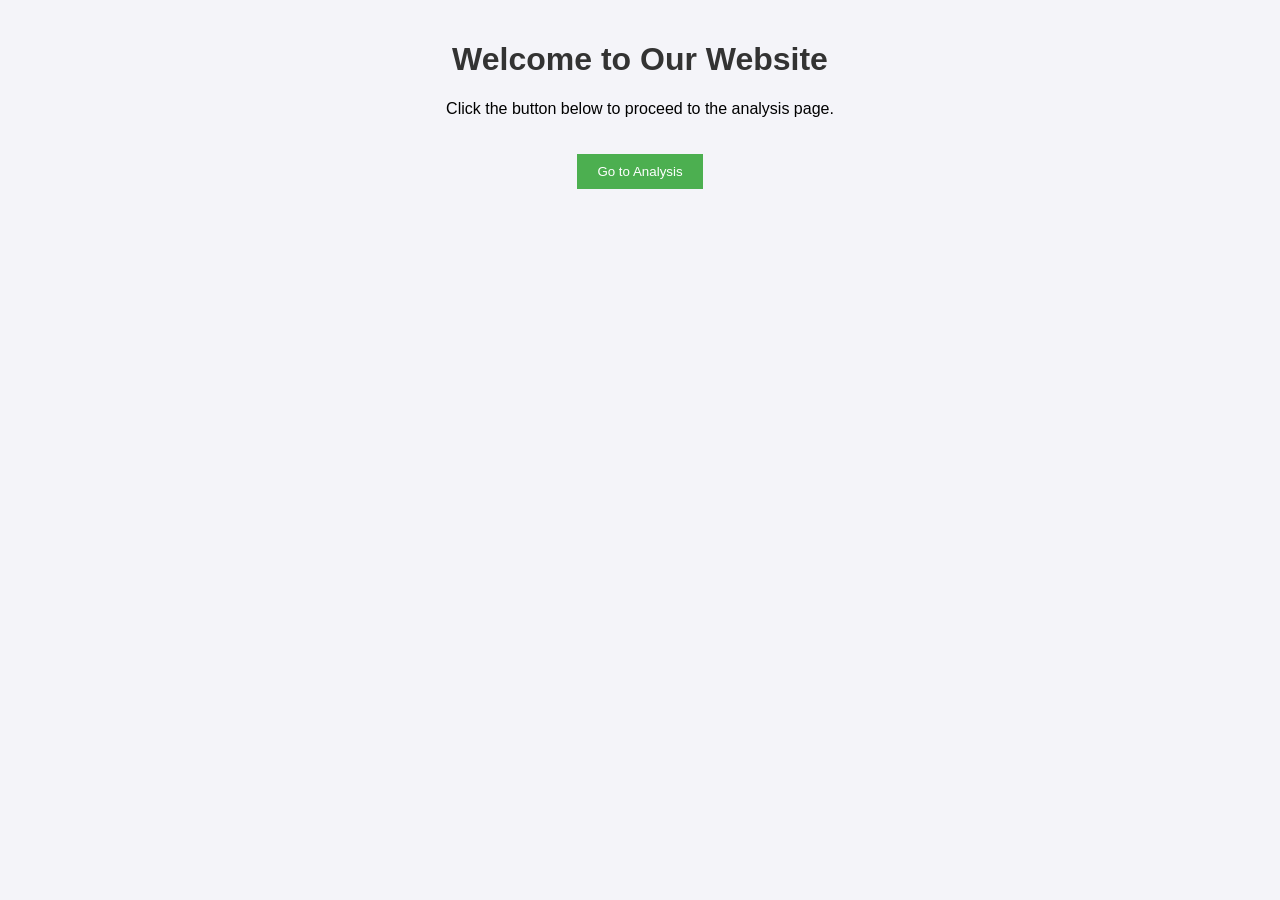
<file: index.html>
<!DOCTYPE html>
<html lang="en">
<head>
    <meta charset="UTF-8">
    <meta name="viewport" content="width=device-width, initial-scale=1.0">
    <title>Welcome to Our Website</title>
    <link rel="stylesheet" href="style.css">
</head>
<body>
    <div class="container">
        <h1>Welcome to Our Website</h1>
        <p>Click the button below to proceed to the analysis page.</p>
        <button onclick="window.location.href='analysis.html';">Go to Analysis</button>
    </div>
</body>
</html>
</file>
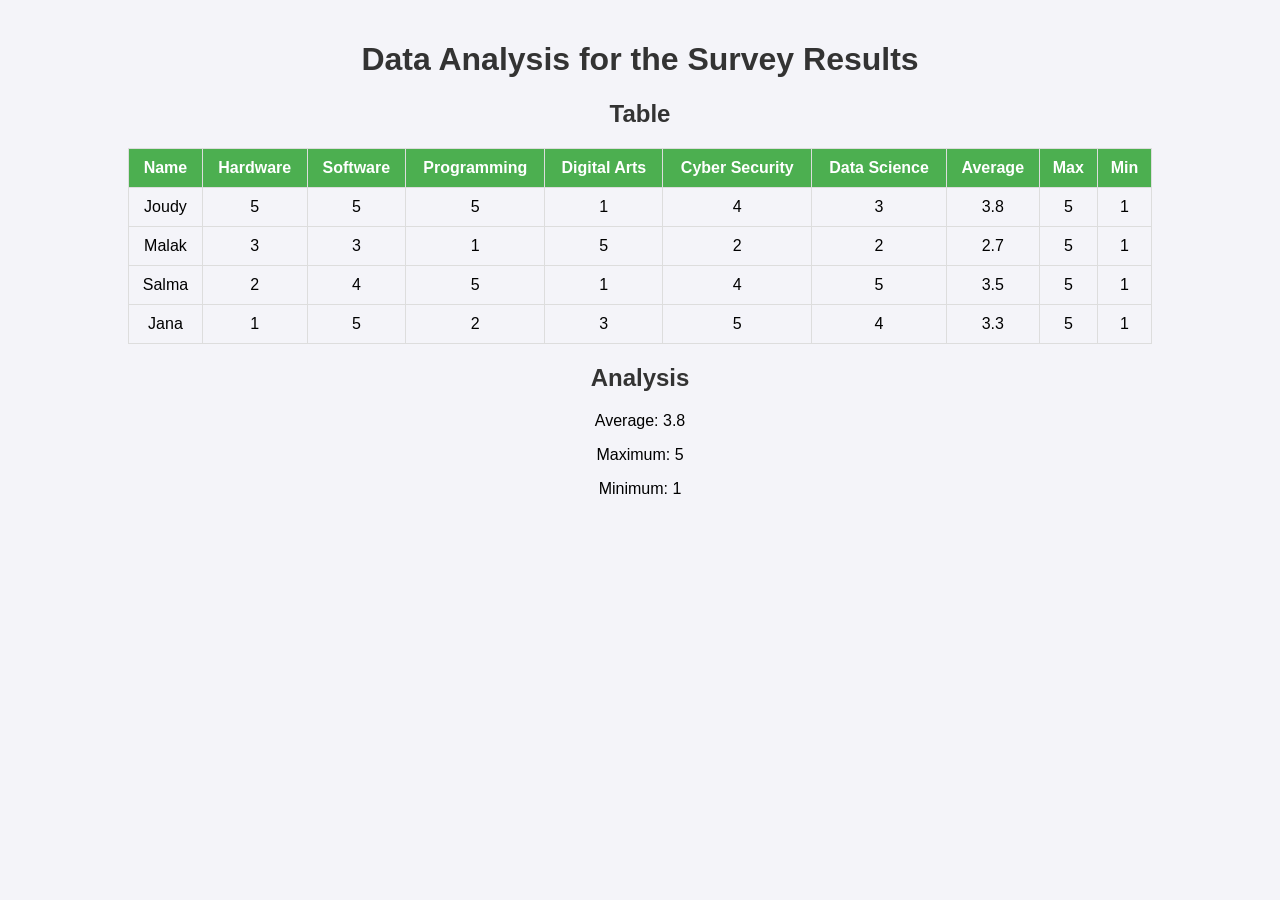
<file: analysis.html>
<!DOCTYPE html>
<html lang="en">
<head>
    <meta charset="UTF-8">
    <meta name="viewport" content="width=device-width, initial-scale=1.0">
    <title>Data Analysis</title>
    <link rel="stylesheet" href="style.css">
</head>
<body>
    <div class="container">
        <h1>Data Analysis for the Survey Results</h1>
        
        <h2>Table</h2>
        <table>
            <tr>
                <th>Name</th>
                <th>Hardware</th>
                <th>Software</th>
                <th>Programming</th>
                <th>Digital Arts</th>
                <th>Cyber Security</th>
                <th>Data Science</th>
                <th>Average</th>
                <th>Max</th>
                <th>Min</th>
            </tr>
            <tr>
                <td>Joudy</td>
                <td>5</td>
                <td>5</td>
                <td>5</td>
                <td>1</td>
                <td>4</td>
                <td>3</td>
                <td>3.8</td>
                <td>5</td>
                <td>1</td>
            </tr>
            <tr>
                <td>Malak</td>
                <td>3</td>
                <td>3</td>
                <td>1</td>
                <td>5</td>
                <td>2</td>
                <td>2</td>
                <td>2.7</td>
                <td>5</td>
                <td>1</td>
            </tr>
            <tr>
                <td>Salma</td>
                <td>2</td>
                <td>4</td>
                <td>5</td>
                <td>1</td>
                <td>4</td>
                <td>5</td>
                <td>3.5</td>
                <td>5</td>
                <td>1</td>
            </tr>
            <tr>
                <td>Jana</td>
                <td>1</td>
                <td>5</td>
                <td>2</td>
                <td>3</td>
                <td>5</td>
                <td>4</td>
                <td>3.3</td>
                <td>5</td>
                <td>1</td>
            </tr>
        </table>

        <h2>Analysis</h2>
        <p>Average: 3.8</p>
        <p>Maximum: 5</p>
        <p>Minimum: 1</p>
    </div>
</body>
</html>
</file>
<file: style.css>
body {
    font-family: Arial, sans-serif;
    background-color: #f4f4f9;
    margin: 0;
    padding: 0;
}

.container {
    width: 80%;
    margin: auto;
    text-align: center;
    padding: 20px;
}

h1, h2 {
    color: #333;
}

table {
    width: 100%;
    border-collapse: collapse;
    margin-top: 20px;
    border: 1px solid #ddd;
}

th, td {
    border: 1px solid #ddd;
    padding: 10px;
    text-align: center;
}

th {
    background-color: #4CAF50;
    color: white;
}

button {
    padding: 10px 20px;
    background-color: #4CAF50;
    color: white;
    border: none;
    cursor: pointer;
    margin-top: 20px;
}

button:hover {
    background-color: #45a049;
}
</file>
